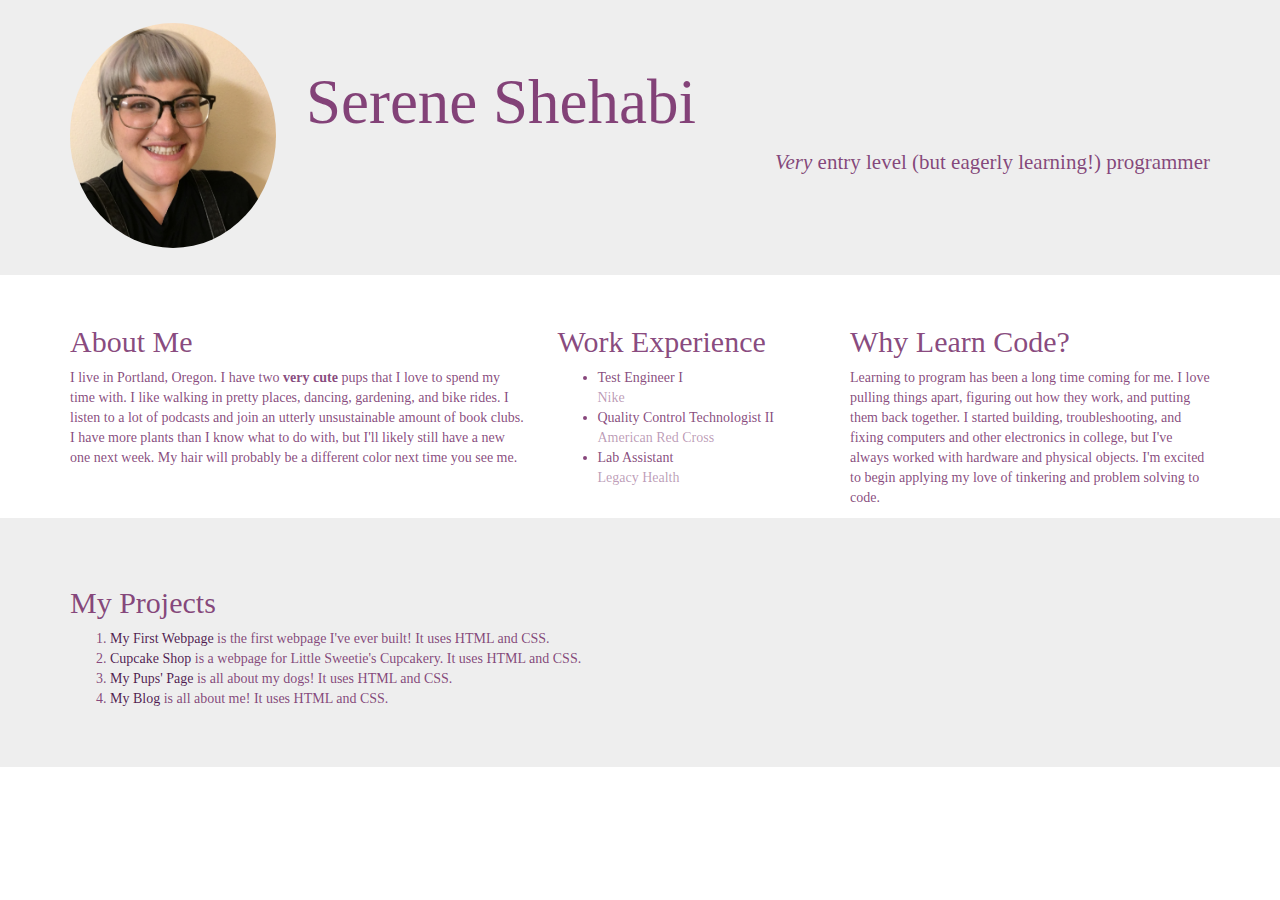
<file: index.html>
<!DOCTYPE html>
<html>
  <head>
    <link href="css/bootstrap.css" rel="stylesheet" type="text/css" media="all">
    <link href="css/styles.css" rel="stylesheet" type="text/css" media="all">
    <title>Serene Shehabi</title>
  </head>
  <body>
    <div class="jumbotron">
      <div class="container">
        <img src="img/serene.JPG" class="img-circle" alt="a smiling human cutie">
        <h1>Serene Shehabi</h1>
        <p class="head"><em>Very</em> entry level (but eagerly learning!) programmer</p>
      </div>
    </div>
    <div class="container">
      <div class="row">
        <div class="about">
          <div class="col-md-5">
            <h2>About Me</h2>
            <p>I live in Portland, Oregon. I have two <strong>very cute</strong> pups that I love to spend my time with. I like walking in pretty places, dancing, gardening, and bike rides. I listen to a lot of podcasts and join an utterly unsustainable amount of book clubs. I have more plants than I know what to do with, but I'll likely still have a new one next week. My hair will probably be a different color next time you see me.</p>
          </div>
          <div class="col-md-3">
            <h2>Work Experience</h2>
            <ul>
              <li>Test Engineer I</li>
                <footer class="employer">Nike</footer>
              <li>Quality Control Technologist II</li>
                <footer class="employer">American Red Cross</footer>
              <li>Lab Assistant</li>
                <footer class="employer">Legacy Health</footer>
            </ul>
          </div>
          <div class="col-md-4">
            <h2>Why Learn Code?</h2>
            <p>Learning to program has been a long time coming for me. I love pulling things apart, figuring out how they work, and putting them back together. I started building, troubleshooting, and fixing computers and other electronics in college, but I've always worked with hardware and physical objects. I'm excited to begin applying my love of tinkering and problem solving to code.</p>
          </div>
        </div>
      </div>
    </div>
    <div class=jumbotron>
      <div class="container">
        <h2 class="projects">My Projects</h2>
        <ol>
          <li><a href="https://github.com/sshehabi/my-first-webpage"><span class="link">My First Webpage</span></a> is the first webpage I've ever built! It uses HTML and CSS.</li>
          <li><a href="https://github.com/sshehabi/Cupcake-Shop"><span class="link">Cupcake Shop</span></a> is a webpage for Little Sweetie's Cupcakery. It uses HTML and CSS.</li>
          <li><a href="https://github.com/sshehabi/pup-page"><span class="link">My Pups' Page</span></a> is all about my dogs! It uses HTML and CSS.</li>
          <li><a href="https://github.com/sshehabi/blogging"><span class="link">My Blog</span></a> is all about me! It uses HTML and CSS.</li>
        </ol>
      </div>
    </div>
  </body>
</html>
</file>
<file: css/styles.css>
.img-circle {
  height: 225px;
  margin-top: -25px;
  margin-right: 30px;
  float: left;
}

.head {
  float:right;
}

body {
  font-family: 'Lucida Sans Unicode';
  color: rgba(100, 16, 86, 0.774);
}

.employer {
  color: rgba(100, 16, 86, 0.432);
}

.about {
  margin-bottom: 50px;
}

.jumbotron {
  background-image: url("https://images.pexels.com/photos/1279500/pexels-photo-1279500.jpeg");
  background-size: cover;
  color: rgba(100, 16, 86, 0.774);
  max-height: 275px;
}

.link {
  color:rgba(58, 0, 58, 0.884);
}
</file>
